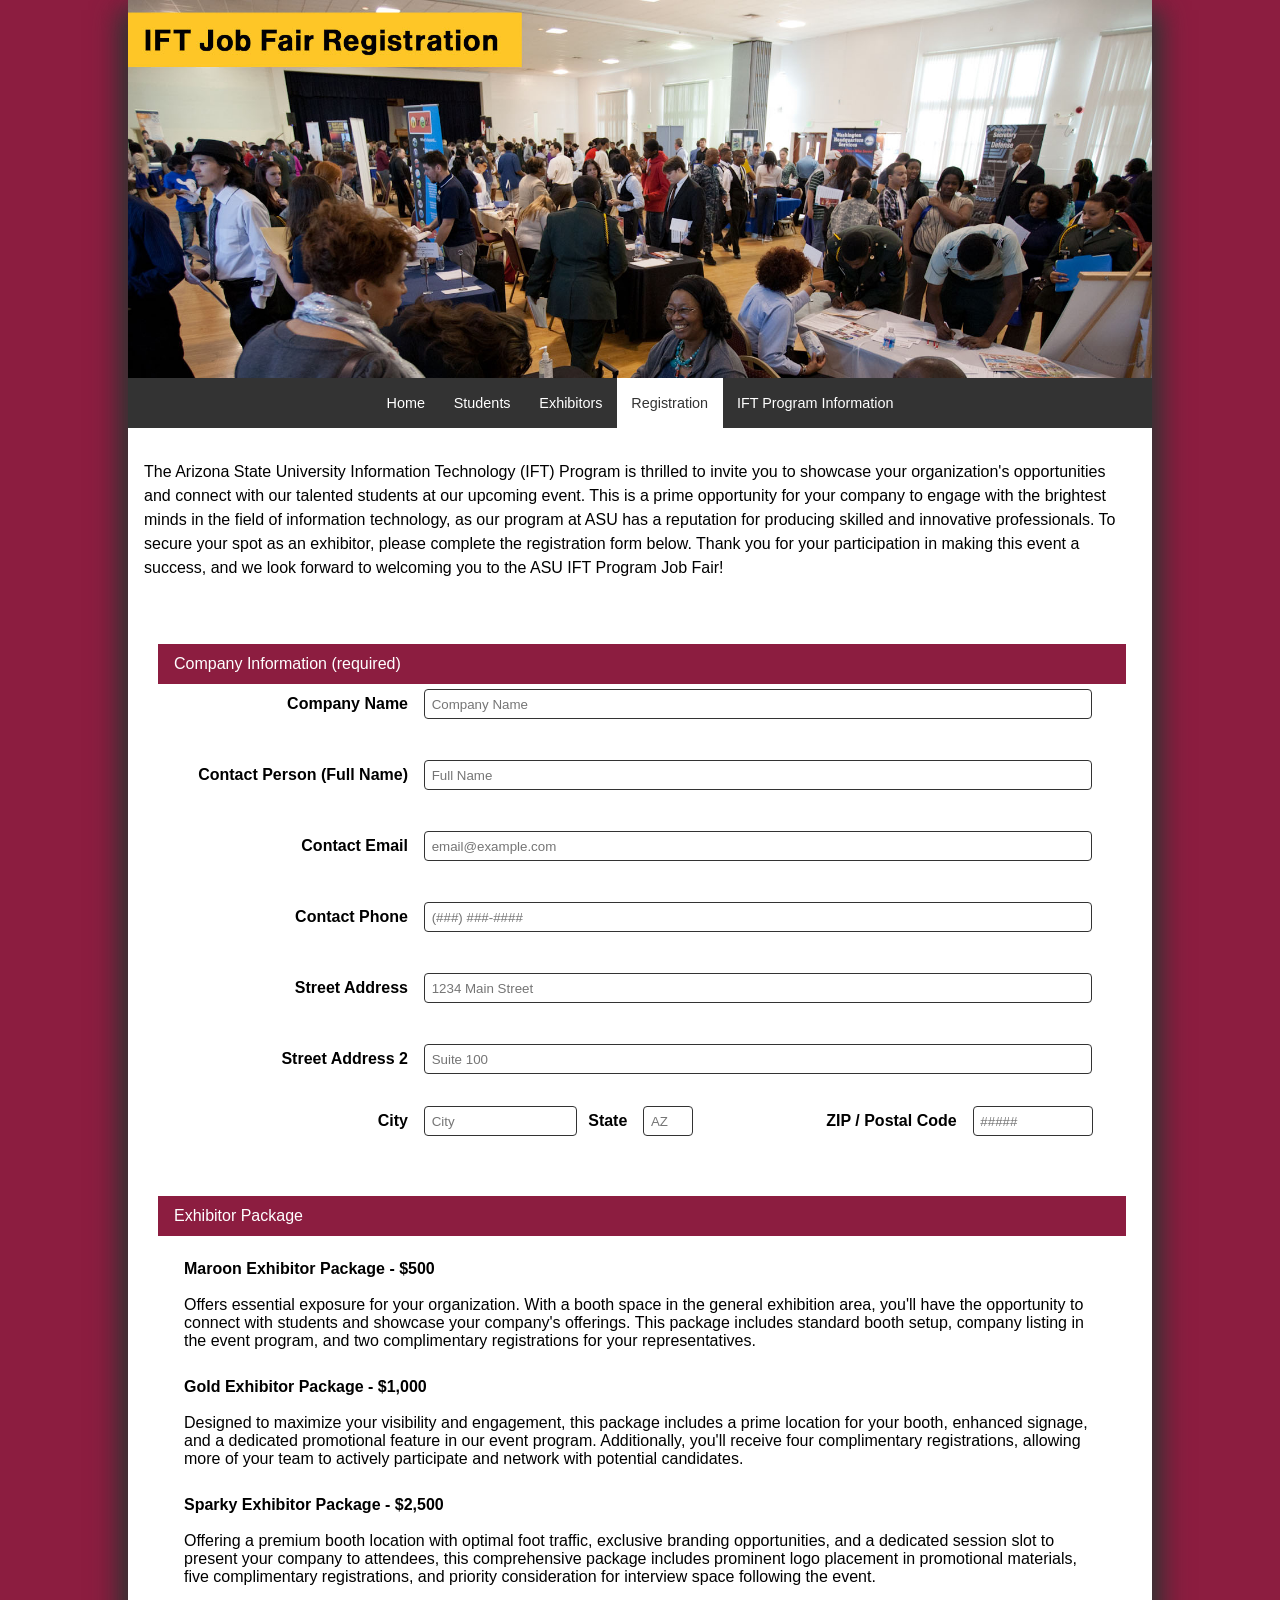
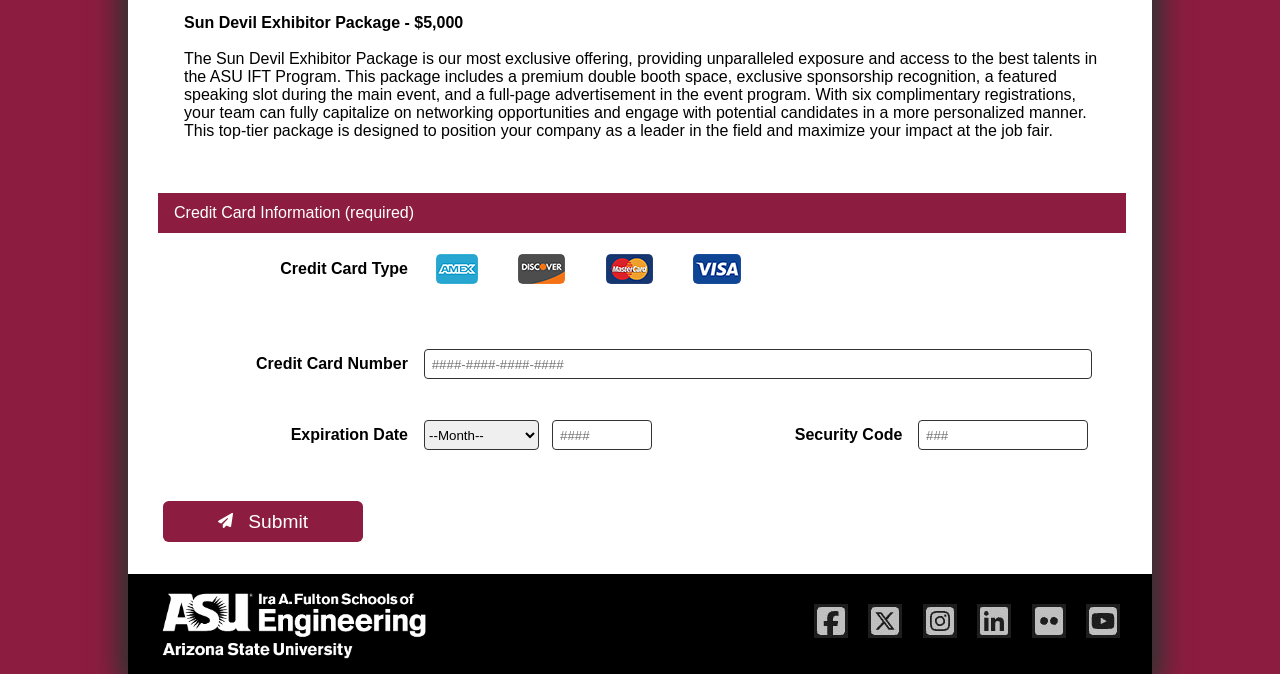
<file: ift301-tutorial-13-files/index.html>
<!DOCTYPE html>
<html>
	<head>
		<meta charset="utf-8">
		<meta name="viewport" content="width=device-width, initial-scale=1">
		<title>IFT Job Fair Registration</title>
		<link rel="stylesheet" href="layout.css">
		<link rel="stylesheet" href="styles.css">
		<script src="index.js" defer></script>
	</head>
	<body>
		<header>
			<input type="checkbox" id="menuCheck">
			<label id="menuIcon" for="menuCheck">
				<img class="menu-bars" src="menuBars.jpg">
				<img class="close-icon" src="closeIcon.jpg">
			</label>
			<img src="banner.jpg" alt="IFT Program Alumni">
			<nav>
				<a href="#">Home</a>
				<a href="#">Students</a>
				<a href="#">Exhibitors</a>
				<a href="#" class="active">Registration</a>
				<a href="#">IFT Program Information</a>
			</nav>
		</header>
		<section>
			<p>The Arizona State University Information Technology (IFT) Program is thrilled to invite you to showcase your organization's opportunities and connect with our talented students at our upcoming event. This is a prime opportunity for your company to engage with the brightest minds in the field of information technology, as our program at ASU has a reputation for producing skilled and innovative professionals. To secure your spot as an exhibitor, please complete the registration form below. Thank you for your participation in making this event a success, and we look forward to welcoming you to the ASU IFT Program Job Fair!</p>
		</section>
		<section>
			<form method="post" action="https://iftweb.eng.asu.edu/ift301/tutorials/submit.php" id="registration">
				<fieldset id="companyInformation">
					<legend>Company Information (required)</legend>
					<div class="form-row">
						<label>Company Name</label>
						<div class="input-container">
							<input type="text" name="company_name" id="companyName" placeholder="Company Name" />
							<small class="error" id="companyNameError">&nbsp;</small>
						</div>
					</div>
					<div class="form-row">
						<label>Contact Person (Full Name)</label>
						<div class="input-container">
							<input type="text" name="contact_person" id="contactPerson" placeholder="Full Name" />
							<small class="error" id="contactPersonError">&nbsp;</small>
						</div>
					</div>
					<div class="form-row">
						<label>Contact Email</label>
						<div class="input-container">
							<input type="text" inputmode="email" name="contact_email" id="contactEmail" placeholder="email@example.com" />
							<small class="error" id="contactEmailError">&nbsp;</small>
						</div>
					</div>
					<div class="form-row">
						<label>Contact Phone</label>
						<div class="input-container">
							<input type="text" inputmode="numeric" name="contact_phone" id="contactPhone" placeholder="(###) ###-####" />
							<small class="error" id="contactPhoneError">&nbsp;</small>
						</div>
					</div>
					<div class="form-row">
						<label>Street Address</label>
						<div class="input-container">
							<input type="text" name="street_address" id="streetAddress" placeholder="1234 Main Street" />
							<small class="error" id="streetAddressError">&nbsp;</small>
						</div>
					</div>
					<div class="form-row" style="margin-bottom: 2em;">
						<label>Street Address 2</label>
						<div class="input-container">
							<input type="text" name="street_address_2" id="streetAddress2" placeholder="Suite 100" />
						</div>
					</div>
					<div class="form-row" style="margin-bottom: 0;">
						<label>City</label>
						<div class="input-container" id="cityContainer">
							<input type="text" name="city" id="city" placeholder="City" />
							<small class="error" id="cityError">&nbsp;</small>
						</div>
						<label for="state">State</label>
						<div class="input-container" id="stateContainer">
							<input type="text" name="state" id="state" list="stateList" placeholder="AZ" />
							<datalist id="stateList">
							   <option value="AL" />
							   <option value="AK" />
							   <option value="AZ" />
							   <option value="AR" />
							   <option value="CA" />
							   <option value="CO" />
							   <option value="CT" />
							   <option value="DE" />
							   <option value="FL" />
							   <option value="GA" />
							   <option value="HI" />
							   <option value="ID" />
							   <option value="IL" />
							   <option value="IN" />
							   <option value="IA" />
							   <option value="KS" />
							   <option value="KY" />
							   <option value="LA" />
							   <option value="ME" />
							   <option value="MD" />
							   <option value="MA" />
							   <option value="MI" />
							   <option value="MN" />
							   <option value="MS" />
							   <option value="MO" />
							   <option value="MT" />
							   <option value="NE" />
							   <option value="NV" />
							   <option value="NH" />
							   <option value="NJ" />
							   <option value="NM" />
							   <option value="NY" />
							   <option value="NC" />
							   <option value="ND" />
							   <option value="OH" />
							   <option value="OK" />
							   <option value="OR" />
							   <option value="PA" />
							   <option value="RI" />
							   <option value="SC" />
							   <option value="SD" />
							   <option value="TN" />
							   <option value="TX" />
							   <option value="UT" />
							   <option value="VT" />
							   <option value="VA" />
							   <option value="WA" />
							   <option value="WV" />
							   <option value="WI" />
							   <option value="WY" />
							</datalist>
							<small class="error" id="stateError">&nbsp;</small>
						</div>
						<label for="zip">ZIP / Postal Code</label>
						<div class="input-container" id="zipContainer">
							<input type="text" inputmode="numeric" name="zip" id="zip" placeholder="#####" />
							<small class="error" id="zipError">&nbsp;</small>
						</div>
					</div>
					<small class="error" id="cityStateZipError">&nbsp;</small>
				</fieldset>
				<fieldset id="packageInformation">
					<legend>Exhibitor Package</legend>
					<div id="packageContainer">
						<label class="packageLabel">
							<input type="radio" name="package" value="maroon" />
							<span><strong>Maroon Exhibitor Package - $500</strong><br><br>Offers essential exposure for your organization. With a booth space in the general exhibition area, you'll have the opportunity to connect with students and showcase your company's offerings. This package includes standard booth setup, company listing in the event program, and two complimentary registrations for your representatives.</span>
						</label>
						<label class="packageLabel">
							<input type="radio" name="package" value="gold" />
							<span><strong>Gold Exhibitor Package - $1,000</strong><br><br>Designed to maximize your visibility and engagement, this package includes a prime location for your booth, enhanced signage, and a dedicated promotional feature in our event program. Additionally, you'll receive four complimentary registrations, allowing more of your team to actively participate and network with potential candidates.</span>
						</label>
						<label class="packageLabel">
							<input type="radio" name="package" value="sparky" />
							<span><strong>Sparky Exhibitor Package - $2,500</strong><br><br>Offering a premium booth location with optimal foot traffic, exclusive branding opportunities, and a dedicated session slot to present your company to attendees, this comprehensive package includes prominent logo placement in promotional materials, five complimentary registrations, and priority consideration for interview space following the event.</span>
						</label>
						<label class="packageLabel">
							<input type="radio" name="package" value="sun_devil" />
							<span><strong>Sun Devil Exhibitor Package - $5,000</strong><br><br>The Sun Devil Exhibitor Package is our most exclusive offering, providing unparalleled exposure and access to the best talents in the ASU IFT Program. This package includes a premium double booth space, exclusive sponsorship recognition, a featured speaking slot during the main event, and a full-page advertisement in the event program. With six complimentary registrations, your team can fully capitalize on networking opportunities and engage with potential candidates in a more personalized manner. This top-tier package is designed to position your company as a leader in the field and maximize your impact at the job fair.</span>
						</label>
					</div>
					<small class="error" id="packageError">&nbsp;</small>
				</fieldset>
				<fieldset id="paymentInformation">
					<legend>Credit Card Information (required)</legend>
					<div class="form-row">
						<label for="cardType">Credit Card Type</label>
						<fieldset id="cardType">
							<div id="cardContainer">
								<label class="cardLabel">
									<input name="credit_card" value="American Express" type="radio" />
									<img src="amex.png" alt="American Express">
								</label>
								<label class="cardLabel">
									<input name="credit_card" value="Discover" type="radio" />
									<img src="discover.png" alt="Discover">
								</label>
								<label class="cardLabel">
									<input name="credit_card" value="Mastercard" type="radio" />
									<img src="master.png" alt="Mastercard">
								</label>
								<label class="cardLabel">
									<input name="credit_card" value="Visa" type="radio" />
									<img src="visa.png" alt="Visa">
								</label>
							</div>
							<small class="error" id="cardError">&nbsp;</small>
						</fieldset>
					</div>
					<div class="form-row">
						<label>Credit Card Number</label>
						<div class="input-container">
							<input type="text" inputmode="numeric" name="card_number" id="cardNumber" placeholder="####-####-####-####" />
							<small class="error" id="cardNumberError">&nbsp;</small>
						</div>
					</div>
					<div class="form-row">
						<label>Expiration Date</label>
						<div class="input-container">
							<div class="form-row" style="margin-bottom: 0;">
								<select name="expiration_month" id="expirationMonth">
								   <option value="">--Month--</option>
								   <option value="01">January (01)</option>
								   <option value="02">February (02)</option>
								   <option value="03">March (03)</option>
								   <option value="04">April (04)</option>
								   <option value="05">May (05)</option>
								   <option value="06">June (06)</option>
								   <option value="07">July (07)</option>
								   <option value="08">August (08)</option>
								   <option value="09">September (09)</option>
								   <option value="10">October (10)</option>
								   <option value="11">November (11)</option>
								   <option value="12">December (12)</option>
								</select>
								<input type="text" inputmode="numeric" name="expiration_year" id="expirationYear" placeholder="####" />
							</div>
							<small class="error" id="expirationDateError">&nbsp;</small>
						</div>
						<label>Security Code</label>
						<div class="input-container">
							<input type="text" inputmode="numeric" name="security_code" id="securityCode" placeholder="###" />
							<small class="error" id="securityCodeError">&nbsp;</small>
						</div>
					</div>
				</fieldset>
				
				<button type="submit" id="submitButton">
					<img src="submit.png"> Submit
				</button>
			</form>
		</section>
		<footer>
			<img src="asu_fultonengineering_white.png" alt="Ira Fulton Schools of Engineering Logo">
			<div id="social_links">
				<a href="#"><img src="fb_logo.jpg"></a>
				<a href="#"><img src="x_logo.jpg"></a>
				<a href="#"><img src="instagram_logo.jpg"></a>
				<a href="#"><img src="linkedin_logo.jpg"></a>
				<a href="#"><img src="flickr_logo.jpg"></a>
				<a href="#"><img src="yt_logo.jpg"></a>
			</div>
		</footer>
	</body>
</html>
</file>
<file: ift301-tutorial-13-files/layout.css>
@charset "utf-8";

/* HTML and Body Styles */

* {
	box-sizing: border-box;
}

html {
	background-color: #8c1d40;
	font-family: Verdana, Geneva, sans-serif;
	font-size: 16px;
	line-height: 1.5em;
}

body {
	background-color: white;
	max-width: 1024px;
	margin: 0px auto;
	box-shadow: 10px 10px 25px #333, -10px 10px 25px #333;
}

/* Header and Navigation Styles */

header {
	position: relative;
    display: flex;
    flex-direction: column;
}

header > img {
	max-width: 100%;
}

header > nav {
	display: flex;
	justify-content: center;
	align-items: center;
	background-color: #333;
	height: 50px;
}

header > nav > a {
	text-decoration: none;
	color: white;
	display: block;
	height: 50px;
	padding: 0.5em 1em;
	line-height: 2.5em;
	font-size: 0.9em;
}

header > nav > a:hover, header > nav > a:active, header > nav a.active {
	background-color: white;
	color: #333;
}

/* Mobile Navigation Styles */

#menuIcon, #menuCheck { display: none; }

/* Section Styles */

section {
	padding: 0 1em;
	padding-top: 1em;
	padding-bottom: 2em;
	background-color: white;
}

/* Footer Styles */

footer {
	background-color: black;
	padding: 1em;
	max-height: 100px;
	display: flex;
	justify-content: space-between;
	align-items: center;
}

footer img {
	max-height: 100%;
	max-width: 300px;
}

footer a {
	margin-right: 1em;
}

@media (max-width: 767px) {
	footer {
		max-height: unset;
		flex-direction: column-reverse;
	}
}

/* General Styles (up to 1024px) */

@media (max-width: 1024px) {
	
	/* Mobile Navigation Styles */
	#menuIcon {
		display: block;
		position: absolute;
		top: 0;
		right: 0;
		z-index: 2;
	}
	
	#menuIcon img {
		max-height: 30px;
	}
	
	#menuCheck {
		height: 0;
		width: 0;
		opacity: 0;
		visibility: hidden;
	}
	
	#menuIcon .close-icon {
		display: none;
	}
	
	#menuCheck:checked ~ #menuIcon .close-icon {
		display: inline-block;
	}
	
	#menuCheck:checked ~ #menuIcon .menu-bars {
		display: none;
	}
	
	header > nav {
		position: absolute;
		top: 0;
		left: 0;
		width: 100vw;
		display: flex;
		flex-direction: column;
		justify-content: start;
		overflow: hidden;
		height: 0;
		z-index: 1;
		transition: 0.4s ease-in-out;
	}
	
	nav > a {
		width: 100%;
		text-align: center;
		border-bottom: solid 1px white;
	}
	
	nav > a:last-child {
		border-bottom: none;
	}
	
	#menuCheck:checked ~ nav {
		height: 100vh !important;
	}
}
</file>
<file: ift301-tutorial-13-files/styles.css>
@charset "utf-8";

/* Fieldset Styles */

#registration fieldset {
	width: 100%;
	border: none;
}

#registration legend {
	background-color: #8c1d40;
	color: white;
	padding: 0.5em 1em;
	width: 100%;
}

/* Form Row Styles */

.form-row {
	display: flex;
	margin-bottom: 1em;
	align-items: flex-start;
}

/* Label Styles */

#registration label {
	display: block;
	min-width: 250px;
	text-align: right;
	margin-right: 1em;
	font-weight: bold;
	line-height: 30px;
}

#registration label[for="state"] {
	max-width: 50px;
	min-width: 50px;
}

#registration label[for="zip"] {
	max-width: 160px;
	min-width: 160px;
}

/* Input Styles */

.input-container {
	width: calc(100% - 300px);
}

#registration input {
	display: block;
	height: 30px;
	width: 100%;
	clear: right;
	outline: none !important;
	border: solid 1px #333;
	border-radius: 0.3em;
	padding-left: 0.5em;
	padding-right: 0.5em;
}

#registration input:focus {
	border-color: #000;
	background-color: #ffc62733;
}

#city {
	max-width: 200px;
	clear: unset;
	margin-right: 2em;
}

#state {
	max-width: 50px;
	clear: unset;
	margin-right: 2em;
}

#zip {
	max-width: 120px;
}

#registration input[type="radio"] {
	display: none;
}

/* Package Styles */

#registration label.packageLabel {
	max-width: 100%;
	font-weight: normal;
	text-align: left;
	line-height: normal;
	margin: 0.5em 1em;
	cursor: pointer;
	border-radius: 0.3em;
}

#registration label.packageLabel:hover {
	background-color: #0003;
}

#registration label.packageLabel > span {
	border-radius: 0.3em;
	padding: 10px;
	display: block;
	background-color: transparent;
}

#registration label.packageLabel > input:checked + span {
	background-color: #ffc62799;
}

/* Credit Card Styles */

label[for="cardType"] {
	line-height: 60px !important;
}

#registration label.cardLabel {
	display: inline-block;
    min-width: 0;
    line-height: normal;
    padding: 10px;
    cursor: pointer;
    border-radius: 5px;
}

#registration label.cardLabel:hover {
	background-color: #0003;
}

#registration label.cardLabel img {
	border-radius: 5px;
	background-color: white;
}

#registration label.cardLabel:has(input:checked) {
	background-color: #ffc62799;
}

fieldset#cardType {
	width: calc(100% - 300px);
	padding-left: 0px;
}

#expirationMonth {
	height: 30px;
	margin-right: 1em;
	border-radius: 0.3em;
	border: solid 1px #333;
}

#expirationYear {
	width: 100px !important;
}

#securityCode {
	max-width: 170px;
}

/* Submit Button Styles */

#submitButton {
	background-color: #8c1d40;
	padding: 0.5em 1em;
	width: 200px;
	border: none;
	border-radius: 0.3em;
	color: white;
	margin-left: 1em;
	font-size: 1.2em;
}

#submitButton img {
	max-height: 15px;
	margin-right: 0.5em;
}

/* Validity Styles */

small.error { color: red; text-transform: uppercase; }

#cityStateZipError { margin-left: 265px; }
#packageError { margin-left: 25px; }

#registration input.invalid {
	background-color: #f003;
	border-color: red;
}

#registration input.valid {
	background-color: #ffc62799;
}

#registration #packageContainer.invalid {
	border: solid 1px red;
	border-radius: 0.8em;
}

#registration #cardContainer.invalid {
	border: solid 1px red;
	border-radius: 0.3em;
}

#expirationMonth.invalid {
	background-color: #f003;
	border-color: red;
}

#expirationMonth.valid {
	background-color: #ffc62799;
}

/* Tablet Styles */

@media (max-width: 1024px) and (min-width: 768px) {
	#state {
		max-width: calc(100% - 590px);
		clear: right;
	}
	
	label[for="zip"] {
		min-width: 250px !important;
	}
}

/* Mobile Styles */

@media (max-width: 767px) {
	#registration label {
		width: 100%;
		text-align: left;
	}
	
	#registration input {
		width: 100%;
	}
	
	#city, #state, #zip {
		max-width: 100%;
	}
	
	#registration label.packageLabel {
		margin: 0.5em 0;
	}
	
	label[for="cardType"] {
		line-height: normal !important;
		margin-top: 0.5em;
	}
	
	fieldset#cardType {
		width: 100%;
	}
	
	#expirationMonth {
		width: calc(50% - 1em);
	}
	
	#expirationYear {
		max-width: 50%;
	}
	
	#securityCode {
		max-width: 100%;
	}
	
	#submitButton {
		margin-left: 0;
		width: 100%;
	}
}
</file>
